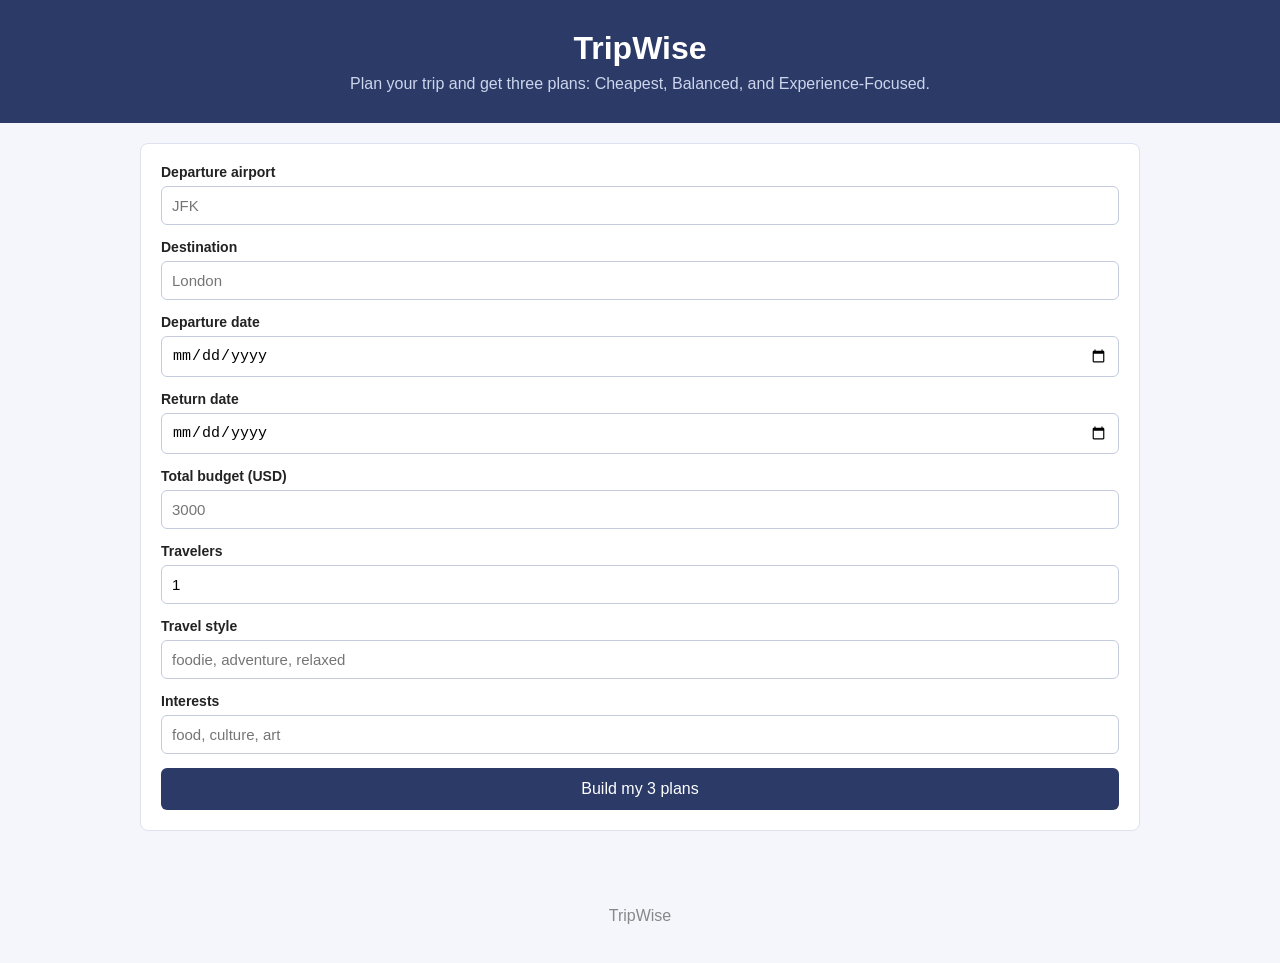
<file: index.html>
<!DOCTYPE html>
<html lang="en">
<head>
  <meta charset="UTF-8">
  <meta name="viewport" content="width=device-width, initial-scale=1.0">
  <title>TripWise</title>
  <link rel="stylesheet" href="style.css">
</head>
<body>
  <header class="header">
    <h1>TripWise</h1>
    <p>Plan your trip and get three plans: Cheapest, Balanced, and Experience-Focused.</p>
  </header>

  <main class="main">
    <form id="trip-form" class="form">
      <div class="field">
        <label for="origin">Departure airport</label>
        <input type="text" id="origin" placeholder="JFK">
      </div>

      <div class="field">
        <label for="destination">Destination</label>
        <input type="text" id="destination" placeholder="London">
      </div>

      <div class="field">
        <label for="start-date">Departure date</label>
        <input type="date" id="start-date">
      </div>

      <div class="field">
        <label for="end-date">Return date</label>
        <input type="date" id="end-date">
      </div>

      <div class="field">
        <label for="budget">Total budget (USD)</label>
        <input type="number" id="budget" placeholder="3000" min="1">
      </div>

      <div class="field">
        <label for="travelers">Travelers</label>
        <input type="number" id="travelers" placeholder="1" min="1" value="1">
      </div>

      <div class="field">
        <label for="style">Travel style</label>
        <input type="text" id="style" placeholder="foodie, adventure, relaxed">
      </div>

      <div class="field">
        <label for="interests">Interests</label>
        <input type="text" id="interests" placeholder="food, culture, art">
      </div>

      <button type="submit" class="button">Build my 3 plans</button>
    </form>

    <p id="error" class="error"></p>

    <section id="results" class="results"></section>
  </main>

  <footer class="footer">
    <p>TripWise</p>
  </footer>

  <script src="app.js"></script>
</body>
</html>
</file>
<file: style.css>
body {
  font-family: Arial, Helvetica, sans-serif;
  margin: 0;
  background-color: #f4f6fb;
  color: #222;
}

.header {
  background-color: #2b3a67;
  color: #ffffff;
  padding: 30px 20px;
  text-align: center;
}

.header h1 {
  margin: 0 0 8px 0;
  font-size: 32px;
}

.header p {
  margin: 0;
  color: #cdd5ec;
}

.main {
  max-width: 1000px;
  margin: 0 auto;
  padding: 20px;
}

.form {
  background-color: #ffffff;
  border: 1px solid #dde2ee;
  border-radius: 8px;
  padding: 20px;
  margin-bottom: 20px;
}

.field {
  margin-bottom: 14px;
}

.field label {
  display: block;
  font-weight: bold;
  font-size: 14px;
  margin-bottom: 6px;
}

.field input {
  width: 100%;
  box-sizing: border-box;
  padding: 10px;
  border: 1px solid #c4cbdd;
  border-radius: 6px;
  font-size: 15px;
}

.button {
  background-color: #2b3a67;
  color: #ffffff;
  border: none;
  border-radius: 6px;
  padding: 12px 20px;
  font-size: 16px;
  cursor: pointer;
  width: 100%;
}

.button:hover {
  background-color: #3a4d85;
}

.error {
  color: #c0392b;
  font-weight: bold;
  text-align: center;
}

.results {
  display: block;
}

.results-title {
  font-size: 22px;
  margin: 10px 0 16px 0;
}

.card {
  background-color: #ffffff;
  border: 1px solid #dde2ee;
  border-top: 4px solid #2b3a67;
  border-radius: 8px;
  padding: 18px;
  margin-bottom: 18px;
}

.card h3 {
  margin: 0 0 12px 0;
}

.card .row {
  display: flex;
  justify-content: space-between;
  padding: 4px 0;
  font-size: 15px;
}

.card .label {
  color: #666;
}

.section-title {
  margin-top: 12px;
  font-size: 13px;
  text-transform: uppercase;
  color: #888;
}

.warning {
  background-color: #fdecea;
  color: #c0392b;
  padding: 8px 10px;
  border-radius: 6px;
  font-size: 14px;
  margin-bottom: 10px;
}

.over {
  color: #c0392b;
  font-weight: bold;
}

.under {
  color: #1e8449;
  font-weight: bold;
}

.footer {
  text-align: center;
  color: #888;
  padding: 20px;
}
</file>
